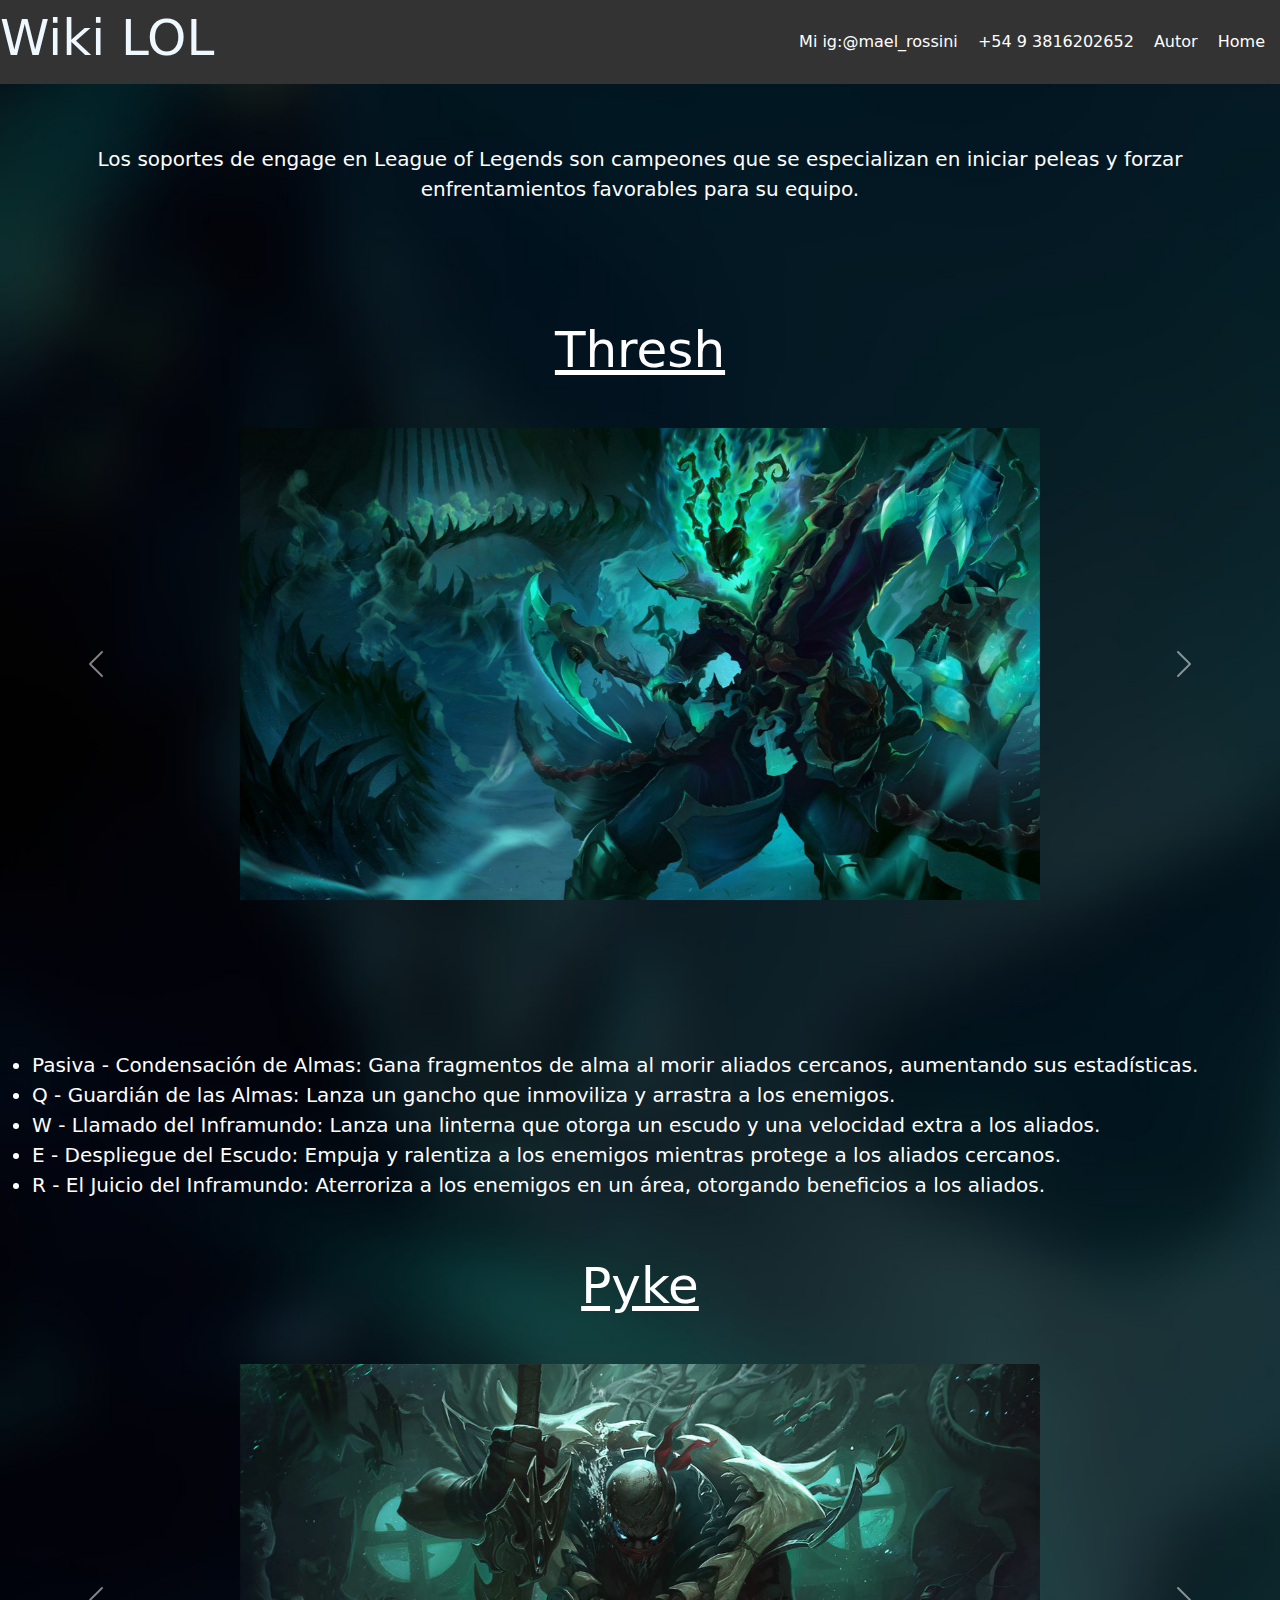
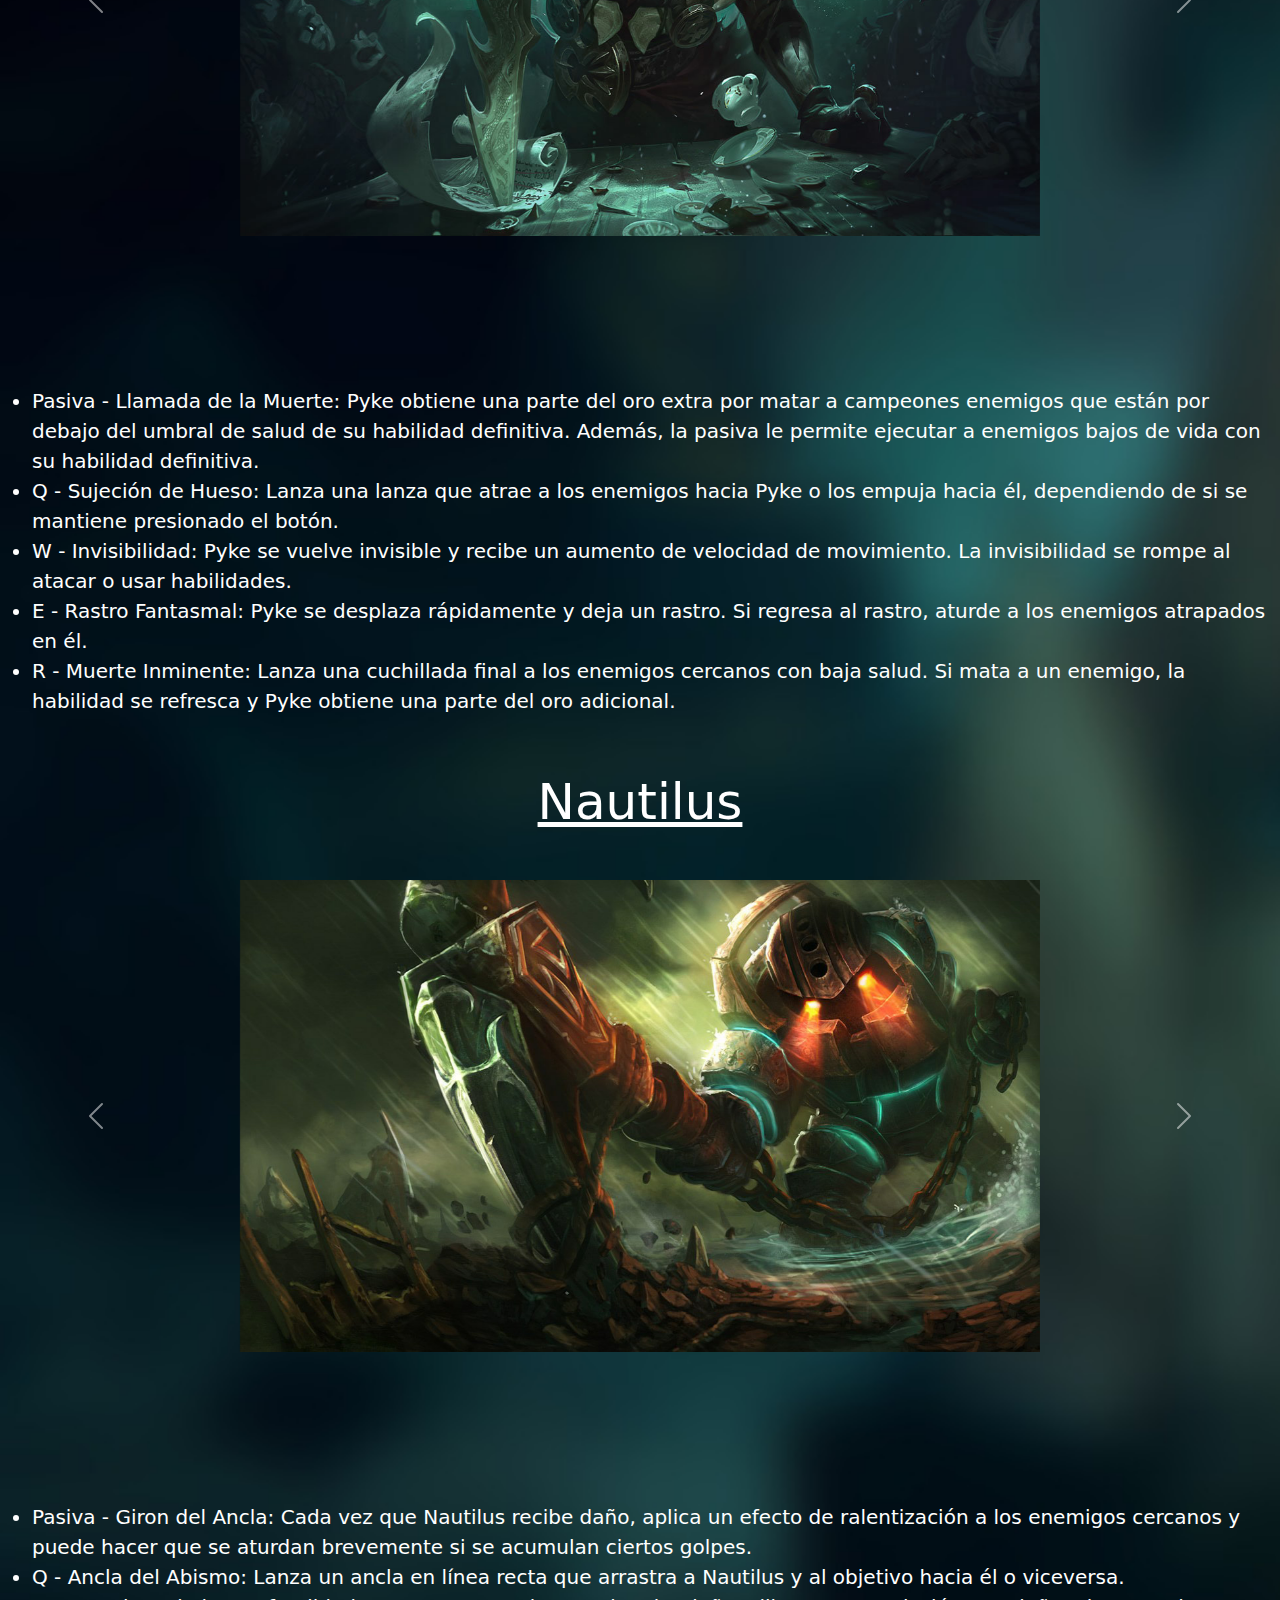
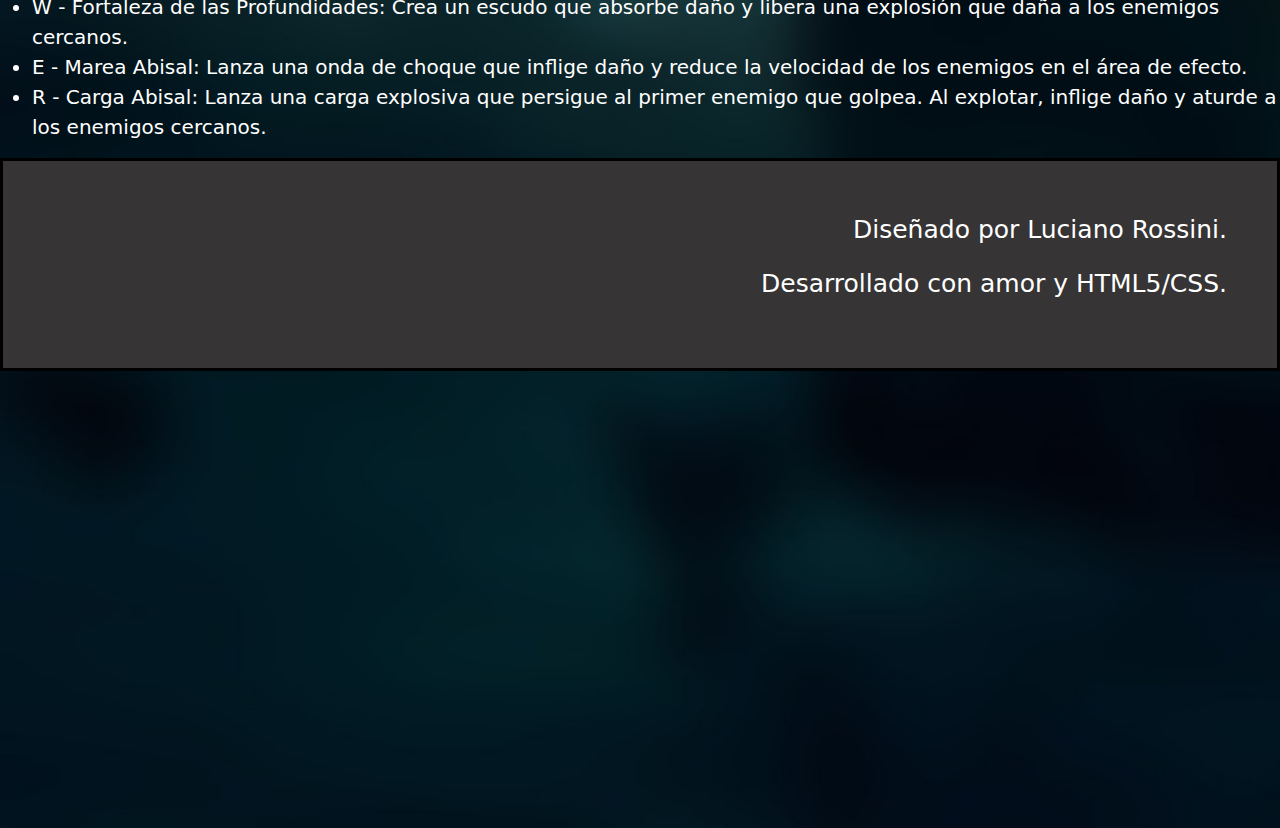
<file: 2da pagina.html>
<!DOCTYPE html>
<html lang="en">
<head>
    <meta charset="UTF-8">
    <meta name="viewport" content="width=device-width, initial-scale=1.0">
    <title>Soportes de Engage en League of Legends</title>
    <!-- Link Bootstrap -->
    <link href="https://cdn.jsdelivr.net/npm/bootstrap@5.3.3/dist/css/bootstrap.min.css" rel="stylesheet" integrity="sha384-QWTKZyjpPEjISv5WaRU9OFeRpok6YctnYmDr5pNlyT2bRjXh0JMhjY6hW+ALEwIH" crossorigin="anonymous">
    <!-- Link CSS -->
    <link rel="stylesheet" href="style.css">
</head>
    <body>

        <header class="header">
            <nav class="navbar">
                <h1 class="titulo">Wiki LOL</h1>
                <ul class="nav-link">
                    <li><a href="https://www.instagram.com/mael_rossini/">Mi ig:@mael_rossini</a></li>
                    <li><a href="tel:nro telefonico">+54 9 3816202652</a></li>
                    <li><a href="./index.html#icono-autor">Autor</a></li>
                    <li><a href="./index.html">Home</a></li>
                </ul>
            </nav>
        </header>




        <div>
            <p class="supp-engage">Los soportes de engage en League of Legends son campeones que se especializan en iniciar peleas  y forzar enfrentamientos favorables para su equipo.</p>
        </div>

                <!-- thresh -->
                <h2 class="titulo-de-aproximacion">Thresh</h2>
            <section>
        <div id="carouselExampleAutoplaying" class="carousel slide" data-bs-ride="carousel">
            <div class="carousel-inner">
              <div class="carousel-item active">
                <img src="jpg/Thresh.jpg" class="d-block w-100" alt="...">
              </div>
              <div class="carousel-item">
                <img src="jpg/thresh-2.jpg" class="d-block w-100" alt="...">
              </div>
              <div class="carousel-item">
                <img src="jpg/thresh-3.jpg" class="d-block w-100" alt="...">
              </div>
            </div>
            <button class="carousel-control-prev" type="button" data-bs-target="#carouselExampleAutoplaying" data-bs-slide="prev">
              <span class="carousel-control-prev-icon" aria-hidden="true"></span>
              <span class="visually-hidden">Previous</span>
            </button>
            <button class="carousel-control-next" type="button" data-bs-target="#carouselExampleAutoplaying" data-bs-slide="next">
              <span class="carousel-control-next-icon" aria-hidden="true"></span>
              <span class="visually-hidden">Next</span>
            </button>
          </div>
          
        
        
            <ul class="gameplay-supp">
                <li>Pasiva - Condensación de Almas: Gana fragmentos de alma al morir aliados cercanos, aumentando sus estadísticas.</li>
                <li>Q - Guardián de las Almas: Lanza un gancho que inmoviliza y arrastra a los enemigos.</li>
                <li>W - Llamado del Inframundo: Lanza una linterna que otorga un escudo y una velocidad extra a los aliados.</li>
                <li>E - Despliegue del Escudo: Empuja y ralentiza a los enemigos mientras protege a los aliados cercanos.</li>
                <li>R - El Juicio del Inframundo: Aterroriza a los enemigos en un área, otorgando beneficios a los aliados.</li>
            </ul>
        </section>

            <!-- pyke -->
            <h2 class="titulo-de-aproximacion">Pyke</h2>
        <section><div id="carouselExampleRide" class="carousel slide" data-bs-ride="true">
                <div class="carousel-inner">
                  <div class="carousel-item active">
                    <img src="jpg/Pyke.jpg" class="d-block w-100" alt="...">
                  </div>
                  <div class="carousel-item">
                    <img src="jpg/pyke-2.jpg" class="d-block w-100" alt="...">
                  </div>
                  <div class="carousel-item">
                    <img src="jpg/pyke-3.jpg" class="d-block w-100" alt="...">
                  </div>
                </div>
                <button class="carousel-control-prev" type="button" data-bs-target="#carouselExampleRide" data-bs-slide="prev">
                  <span class="carousel-control-prev-icon" aria-hidden="true"></span>
                  <span class="visually-hidden">Previous</span>
                </button>
                <button class="carousel-control-next" type="button" data-bs-target="#carouselExampleRide" data-bs-slide="next">
                  <span class="carousel-control-next-icon" aria-hidden="true"></span>
                  <span class="visually-hidden">Next</span>
                </button>
              </div>
            

              <ul class="gameplay-supp">
                <li>Pasiva - Llamada de la Muerte: Pyke obtiene una parte del oro extra por matar a campeones enemigos que están por debajo del umbral de salud de su habilidad definitiva. Además, la pasiva le permite ejecutar a enemigos bajos de vida con su habilidad definitiva.</li>
                <li>Q - Sujeción de Hueso: Lanza una lanza que atrae a los enemigos hacia Pyke o los empuja hacia él, dependiendo de si se mantiene presionado el botón.</li>
                <li>W - Invisibilidad: Pyke se vuelve invisible y recibe un aumento de velocidad de movimiento. La invisibilidad se rompe al atacar o usar habilidades.</li>
                <li>E - Rastro Fantasmal: Pyke se desplaza rápidamente y deja un rastro. Si regresa al rastro, aturde a los enemigos atrapados en él.</li>
                <li>R - Muerte Inminente: Lanza una cuchillada final a los enemigos cercanos con baja salud. Si mata a un enemigo, la habilidad se refresca y Pyke obtiene una parte del oro adicional.</li>
            </ul>
        </section>

            <!-- nauti -->
            <h2 class="titulo-de-aproximacion">Nautilus</h2>
        <section>
            <div id="carouselExampleInterval" class="carousel slide" data-bs-ride="carousel">
                <div class="carousel-inner">
                  <div class="carousel-item active" data-bs-interval="10000">
                    <img src="jpg/Nautilus.jpg" class="d-block w-100" alt="...">
                  </div>
                  <div class="carousel-item" data-bs-interval="2000">
                    <img src="jpg/nautilus-2.jpg" class="d-block w-100" alt="...">
                  </div>
                  <div class="carousel-item">
                    <img src="jpg/nautilus-3.jpg" class="d-block w-100" alt="...">
                  </div>
                </div>
                <button class="carousel-control-prev" type="button" data-bs-target="#carouselExampleInterval" data-bs-slide="prev">
                  <span class="carousel-control-prev-icon" aria-hidden="true"></span>
                  <span class="visually-hidden">Previous</span>
                </button>
                <button class="carousel-control-next" type="button" data-bs-target="#carouselExampleInterval" data-bs-slide="next">
                  <span class="carousel-control-next-icon" aria-hidden="true"></span>
                  <span class="visually-hidden">Next</span>
                </button>
              </div>

              <ul class="gameplay-supp">
                <li>Pasiva - Giron del Ancla: Cada vez que Nautilus recibe daño, aplica un efecto de ralentización a los enemigos cercanos y puede hacer que se aturdan brevemente si se acumulan ciertos golpes.</li>
                <li>Q - Ancla del Abismo: Lanza un ancla en línea recta que arrastra a Nautilus y al objetivo hacia él o viceversa.</li>
                <li>W - Fortaleza de las Profundidades: Crea un escudo que absorbe daño y libera una explosión que daña a los enemigos cercanos.</li>
                <li>E - Marea Abisal: Lanza una onda de choque que inflige daño y reduce la velocidad de los enemigos en el área de efecto.</li>
                <li>R - Carga Abisal: Lanza una carga explosiva que persigue al primer enemigo que golpea. Al explotar, inflige daño y aturde a los enemigos cercanos.</li>
            </ul>
        </section>





        <footer id="footer">
            <div class="footer-credito">
              <p>Diseñado por Luciano Rossini.</p>
              <p>Desarrollado con amor y HTML5/CSS.</p>
          </div>
          <iframe src="https://www.google.com/maps/embed?pb=!1m18!1m12!1m3!1d3559.9555866969067!2d-65.21004692542617!3d-26.84136489022487!2m3!1f0!2f0!3f0!3m2!1i1024!2i768!4f13.1!3m3!1m2!1s0x94225c09760f8827%3A0x633a84a30919ec9f!2s9%20de%20Julio%20779%2C%20T4000IHO%20San%20Miguel%20de%20Tucum%C3%A1n%2C%20Tucum%C3%A1n!5e0!3m2!1ses-419!2sar!4v1723562654866!5m2!1ses-419!2sar" width="100%" height="450" style="border:0;" allowfullscreen="" loading="lazy" referrerpolicy="no-referrer-when-downgrade"></iframe>
          </footer>



        
        <!-- Fin Bootstrap -->
        <script src="https://cdn.jsdelivr.net/npm/bootstrap@5.3.3/dist/js/bootstrap.bundle.min.js" integrity="sha384-YvpcrYf0tY3lHB60NNkmXc5s9fDVZLESaAA55NDzOxhy9GkcIdslK1eN7N6jIeHz" crossorigin="anonymous"></script>
    </body>
</html>
</file>
<file: style.css>
/* body */
body {
    background-image: url(jpg/body.jpg);
    background-size: cover;
    background-repeat: no-repeat;
}

/* header */
.header {
    background-color: rgb(116, 119, 121);
}

/* titulo */
.titulo {
    font-size: 50px;
    color: aliceblue;
}

/* navbar */
.navbar {
    background-color: #333;
}
.navbar ul {
    list-style-type: none;
    padding: 0;
    margin: 0;
}
.navbar li {
    display: inline;
    margin-right: 15px;
}
.navbar a {
    text-decoration: none;
    color: white;
}
.navbar a:hover {
    color: lightblue;
    text-decoration: underline;
}
.navbar a:active {
    color: lightblue;
}
.navbar a:visited {
    color: white;
}

/* fin navbar */
.intro::first-letter {
    font-size: 70px;
    color: yellow;
    background-color: violet;
}
.intro {
    color: white;
    font-size: 30px;
}
.titulo-de-aproximacion {
    color: white;
    font-size: 50px;
    padding: 40px;
    text-align: center;
    text-decoration: underline;
}
.gameplay-supp {
    color: white;
    font-size: 20px;
    padding-top: 150px;
}
.p-supp {
    color: white;
    font-size: 40px;
}
.p-supp_importante {
    color: white;
    font-size: 25px;
    padding-top: 150px;
}
.engage {
    color: white;
    text-decoration: underline;
    font-size: 50px;
    padding: 60px;
    text-align: center;
}

/* link para el otro html */
.link-externo-supp {
    color: white;
    font-size: 40px;
    text-align: center;
    padding-bottom: 250px;
}

/* pseudo clases de link externo supp */
.link-externo-supp a {
    text-decoration: none;
    color: white;
}
.link-externo-supp a:hover {
    color: lightblue;
    text-decoration: underline;
}
.link-externo-supp a:active {
    color: lightblue;
}
.link-externo-supp a:visited {
    color: white;
    padding: 70px;
    margin: 30px;
}

/* fin pseudo clases */

/* aca hablo de mi */
.autor {
    border: gray solid 10px;
    background-color: rgb(90, 89, 89);
    padding-bottom: 250px;
}

/* flex */
.icono-autor {
    display: flex;
    justify-content: center;
    align-items: center;
    padding-top: 0px;
}

.icono-autor img {
    display: flex;
    margin: 0 auto;
    max-width: 200px;
}

.p-autor {
    color: black;
    font-size: 20px;
    text-align: center;
    padding: 0 20px;
}

/* grid */
.p-grid {
    color: white;
    font-size: 40px;
    padding-top: 60px;
    text-align: center;
}
.grid {
    display: grid;
    grid-template-rows: repeat(3, 150px);
    grid-template-columns: repeat(3, 150px);
    gap: 20px;
    justify-content: center;
}

.grid-item {
    border: 5px solid gray;
    display: flex;
    justify-content: center;
    align-items: center;
}

.grid-item img {
    width: 100%;
    height: 100%;
    object-fit: cover;
}

/* footer */
.footer-credito {
    color: white;
    font-size: 25px;
    text-align: right;
    padding: 50px;
    border: rgb(0, 0, 0) solid 3px;
    background-color: #363434;
}

/* 2da pagina */
.supp-engage {
    color: white;
    font-size: 20px;
    padding: 60px;
    text-align: center;
}

.carousel-item img {
    max-width: 800px;
    margin: auto;
}

/* Media queries */

/* Para pantallas pequeñas (hasta 575px) */
@media (max-width: 575px) {
    .titulo {
        font-size: 30px;
    }

    .intro {
        font-size: 20px;
    }

    .titulo-de-aproximacion {
        font-size: 30px;
        padding: 20px;
    }

    .p-supp {
        font-size: 25px;
    }

    .p-supp_importante {
        font-size: 20px;
    }

    .engage {
        font-size: 30px;
    }

    .link-externo-supp {
        font-size: 25px;
        padding-bottom: 100px;
    }

    .p-grid {
        font-size: 25px;
    }

    .grid {
        grid-template-rows: repeat(3, 100px);
        grid-template-columns: repeat(3, 100px);
    }

    .carousel-item img {
        max-width: 100%;
    }
}

/* Para pantallas medianas (de 576px a 991px) */
@media (min-width: 576px) and (max-width: 991px) {
    .titulo {
        font-size: 40px;
    }

    .intro {
        font-size: 25px;
    }

    .titulo-de-aproximacion {
        font-size: 40px;
        padding: 30px;
    }

    .p-supp {
        font-size: 35px;
    }

    .p-supp_importante {
        font-size: 25px;
    }

    .engage {
        font-size: 40px;
    }

    .link-externo-supp {
        font-size: 35px;
        padding-bottom: 150px;
    }

    .p-grid {
        font-size: 35px;
    }

    .grid {
        grid-template-rows: repeat(3, 120px);
        grid-template-columns: repeat(3, 120px);
    }

    .carousel-item img {
        max-width: 90%;
    }
}

/* Para pantallas grandes (a partir de 992px) */
@media (min-width: 992px) {
    .titulo {
        font-size: 50px;
    }

    .intro {
        font-size: 30px;
    }

    .titulo-de-aproximacion {
        font-size: 50px;
        padding: 40px;
    }

    .p-supp {
        font-size: 40px;
    }

    .p-supp_importante {
        font-size: 30px;
    }

    .engage {
        font-size: 50px;
    }

    .link-externo-supp {
        font-size: 40px;
        padding-bottom: 250px;
    }

    .p-grid {
        font-size: 40px;
    }

    .grid {
        grid-template-rows: repeat(3, 150px);
        grid-template-columns: repeat(3, 150px);
    }

    .carousel-item img {
        max-width: 800px;
    }
}
</file>
